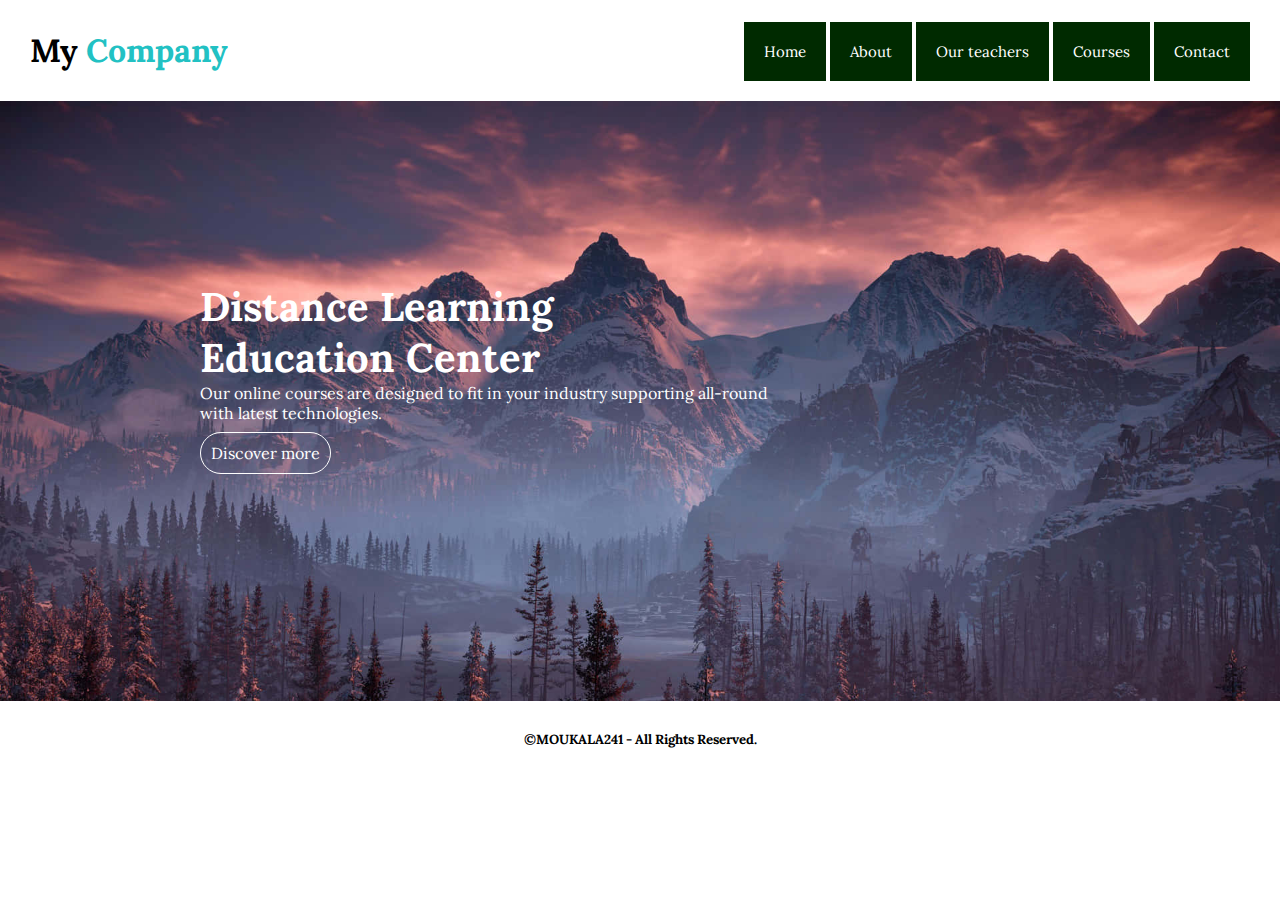
<file: index.html>
<!DOCTYPE html>
<html lang="en">
<head>
    <meta charset="UTF-8">
    <meta name="viewport" content="width=device-width, initial-scale=1.0">
    <title>Practical Exercise</title>
    <link rel="stylesheet" href="style.css">
    <link rel="preconnect" href="https://fonts.googleapis.com">
<link rel="preconnect" href="https://fonts.gstatic.com" crossorigin>
<link href="https://fonts.googleapis.com/css2?family=EB+Garamond:ital,wght@0,400..800;1,400..800&family=Lora:ital,wght@0,400..700;1,400..700&display=swap" rel="stylesheet">
</head>
<body>
  <header>
    <nav>
<!-- Logo-->
<div class="logo">
 <h1>My <span>Company</span></h1>
</div>

<!-- Menu -->
<div class="menu">
<a href="index.html">Home</a>
<a href="">About</a>
<a href="Teacher.html">Our teachers</a> 
<a href="">Courses</a>
<a href="contact.html">Contact</a>
</div>
 </nav>
</header> 

<div class="content">
<br><br><br><br><br><br><br><br><br>

<h1> Distance Learning <br> Education Center</h1>

<p> Our online courses are designed to fit in your industry supporting all-round <br> with latest technologies.  </p>
<br> 

<a href="">Discover more</a>
</div>

<footer>

    <h5> &copy;MOUKALA241 - All Rights Reserved.</h5>
</footer>



</body>
</html>
</file>
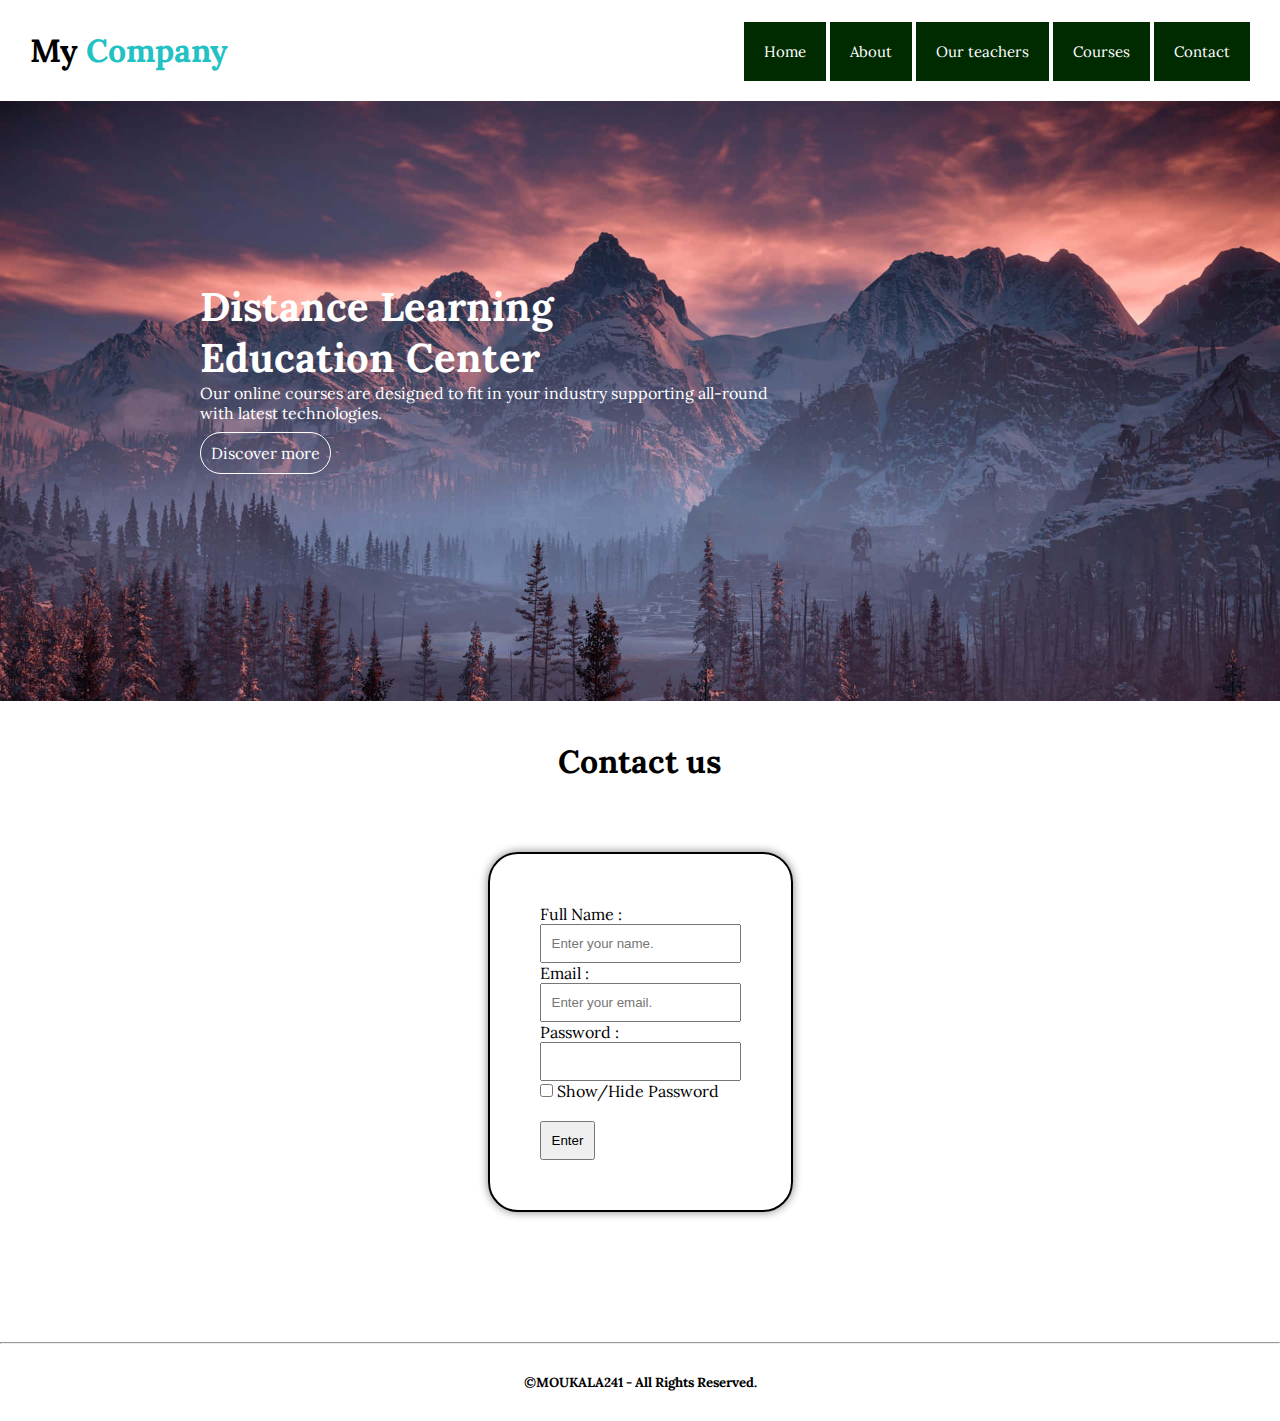
<file: contact.html>
<!DOCTYPE html>
<html lang="en">
<head>
<meta charset="UTF-8">
<meta name="viewport" content="width=device-width, initial-scale=1.0">
<title>Practical Exercise</title>
<link rel="stylesheet" href="style.css">
<link rel="preconnect" href="https://fonts.googleapis.com">
<link rel="preconnect" href="https://fonts.gstatic.com" crossorigin>
<link href="https://fonts.googleapis.com/css2?family=EB+Garamond:ital,wght@0,400..800;1,400..800&family=Lora:ital,wght@0,400..700;1,400..700&display=swap" rel="stylesheet">
</head>
<body>
  <header>
    <nav>
<!-- Logo-->
<div class="logo">
 <h1>My <span>Company</span></h1>
</div>

<!-- Menu -->
<div class="menu">
<a href="index.html">Home</a>
<a href="">About</a>
<a href="Teacher.html">Our teachers</a> 
<a href="">Courses</a>
<a href="contact.html">Contact</a>
</div>
 </nav>
</header> 

<div class="content">
    <br><br><br><br><br><br><br><br><br>
    
    <h1> Distance Learning <br> Education Center</h1>
    
    <p> Our online courses are designed to fit in your industry supporting all-round <br> with latest technologies.  </p>
    <br> 
    
    <a href="">Discover more</a>
    </div>

<div class="Contact">
<br> <br>
    <h1 style="text-align: center;">Contact us</h1>



    <div class="information">


  <!--- Form -->
  <form name="myform"  onsubmit="return validation()"  action="validation.php" method="post">

    <label for="">Full Name :</label> <br>

    <input type="text" placeholder="Enter your name." name="fname" > <br>

    <label for="">Email :</label> <br>

    <input type="email" placeholder="Enter your email." name="mail"> <br>

    <label for="">Password :</label> <br>

    <input type="password"  name="psw" id="password" > <br> 

    <input type="checkbox"  onclick="Show()" > Show/Hide Password <br> <br>

    <input type="submit" name="validate" value="Enter" style="padding:10px;">

   </form>

    </div>
  

</div>
 <br><br> <br> <hr>
<footer>

    <h5> &copy;MOUKALA241 - All Rights Reserved.</h5>
</footer>


<script src="validation.js"></script>
<script src="show.js"></script>
</body>
</html>
</file>
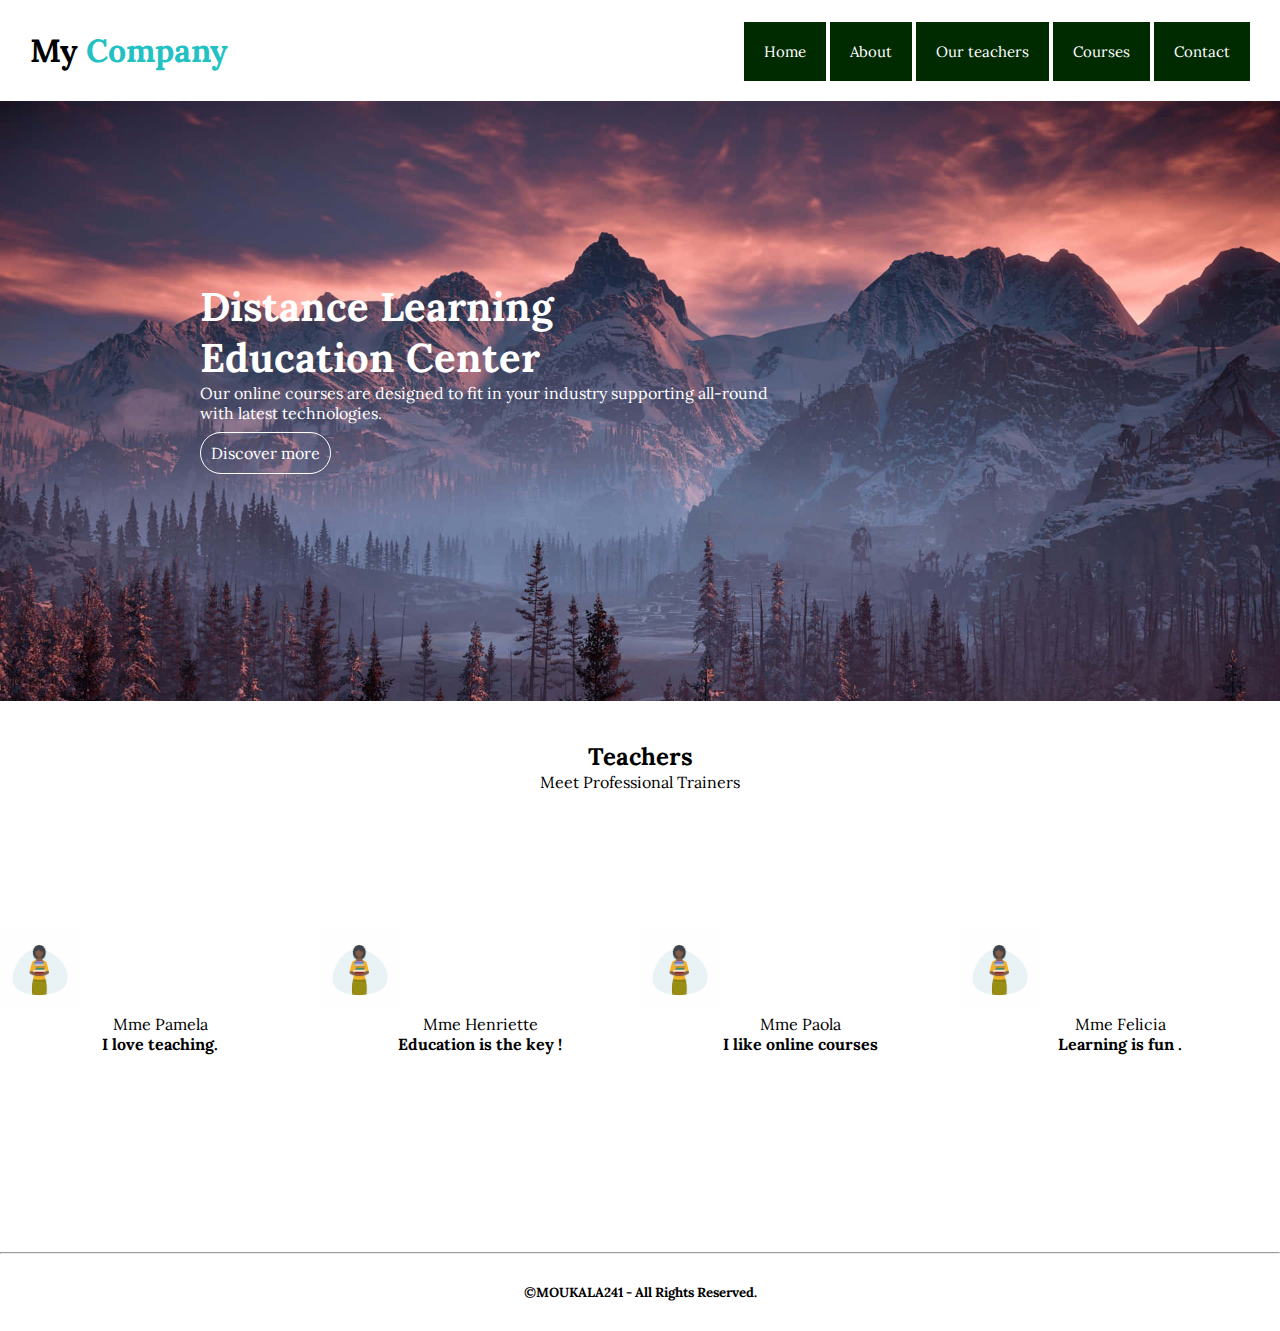
<file: Teacher.html>
<!DOCTYPE html>
<html lang="en">
<head>
    <meta charset="UTF-8">
    <meta name="viewport" content="width=device-width, initial-scale=1.0">
    <title>Practical Exercise</title>
    <link rel="stylesheet" href="style.css">
    <link rel="preconnect" href="https://fonts.googleapis.com">
<link rel="preconnect" href="https://fonts.gstatic.com" crossorigin>
<link href="https://fonts.googleapis.com/css2?family=EB+Garamond:ital,wght@0,400..800;1,400..800&family=Lora:ital,wght@0,400..700;1,400..700&display=swap" rel="stylesheet">
</head>
<body>
  <header>
    <nav>
<!-- Logo-->
<div class="logo">
 <h1>My <span>Company</span></h1>
</div>

<!-- Menu -->
<div class="menu">
<a href="index.html">Home</a>
<a href="">About</a>
<a href="Teacher.html">Our teachers</a> 
<a href="">Courses</a>
<a href="contact.html">Contact</a>
</div>
 </nav>
</header> 

<div class="content">
    <br><br><br><br><br><br><br><br><br>
    
    <h1> Distance Learning <br> Education Center</h1>
    
    <p> Our online courses are designed to fit in your industry supporting all-round <br> with latest technologies.  </p>
    <br> 
    
    <a href="">Discover more</a>
    </div>

<div class="professor">
<br> <br>
    <h2 style="text-align: center;">Teachers</h2>

    <p style="text-align: center;">Meet Professional Trainers</p>

    <div class="teachers">

        <!--  Teacher 1 -->
    <figure>
        <img src="images/teach1.png" alt="">
        <figcaption>Mme Pamela</figcaption>
        <h4>I love teaching.</h4>
    </figure>

       <!--  Teacher 2 -->
    <figure>
        <img src="images/teach1.png" alt="">
        <figcaption>Mme Henriette</figcaption>
        <h4>Education is the key !</h4>
    </figure>
       <!--  Teacher 3 -->
       <figure>
        <img src="images/teach1.png" alt="">
        <figcaption>Mme Paola</figcaption>
        <h4>I like online courses</h4>
    </figure>

          <!--  Teacher 4 -->
          <figure>
            <img src="images/teach1.png" alt="">
            <figcaption>Mme Felicia</figcaption>
            <h4> Learning is fun .</h4>
        </figure>
    </div>

</div>
 <br><br> <br> <hr>
<footer>

    <h5> &copy;MOUKALA241 - All Rights Reserved.</h5>
</footer>

</body>
</html>
</file>
<file: style.css>
*{
margin:0;
padding: 0;
box-sizing: border-box;
}

body{
font-family: Lora;
}

span{
color:rgb(34,193,195);
}

.menu a{
color:#ffffff;
background-color: #002a00;
text-decoration: none;
padding: 20px;
font-size: 15px;
}

nav{
display: flex;
justify-content: space-between;
align-items: center;
}

header{
padding: 30px;
}

.menu a:hover{
background-color:rgb(41,202,142);
}

.content{
height: 600px;
background-image: url(images/background3.jpg);
background-size: cover;
background-repeat: no-repeat;
}


.content a {
padding:10px;
border: 1px solid white;
}


.content h1{
 color:#ffffff;
 font-size:40px;
 margin-left: 200px;
}

.content p{
    color:#ffffff;
    margin-left: 200px;
   }


   .content a{
    color:#ffffff;
    margin-left: 200px;
    text-decoration: none;
    border-radius: 30px;
   }

   footer{
padding:30px;
display:flex;
justify-content: center;
align-items: center;
   }

.teachers{
display: flex;
justify-content: center;
align-items: center;
height:400px;
width: auto;

}
figcaption
{
    text-align: center;
}
h4{
    text-align: center;
}

.information{
    display: flex;
    justify-content: center;
    align-items: center;
    height:500px;

}

form{
padding:50px;
border: 2px solid;
border-radius: 30px;
box-shadow: 0 0 10px grey;
}

input{
    padding:10px;
}

img{
width:25%;
height:25%;
}
</file>
